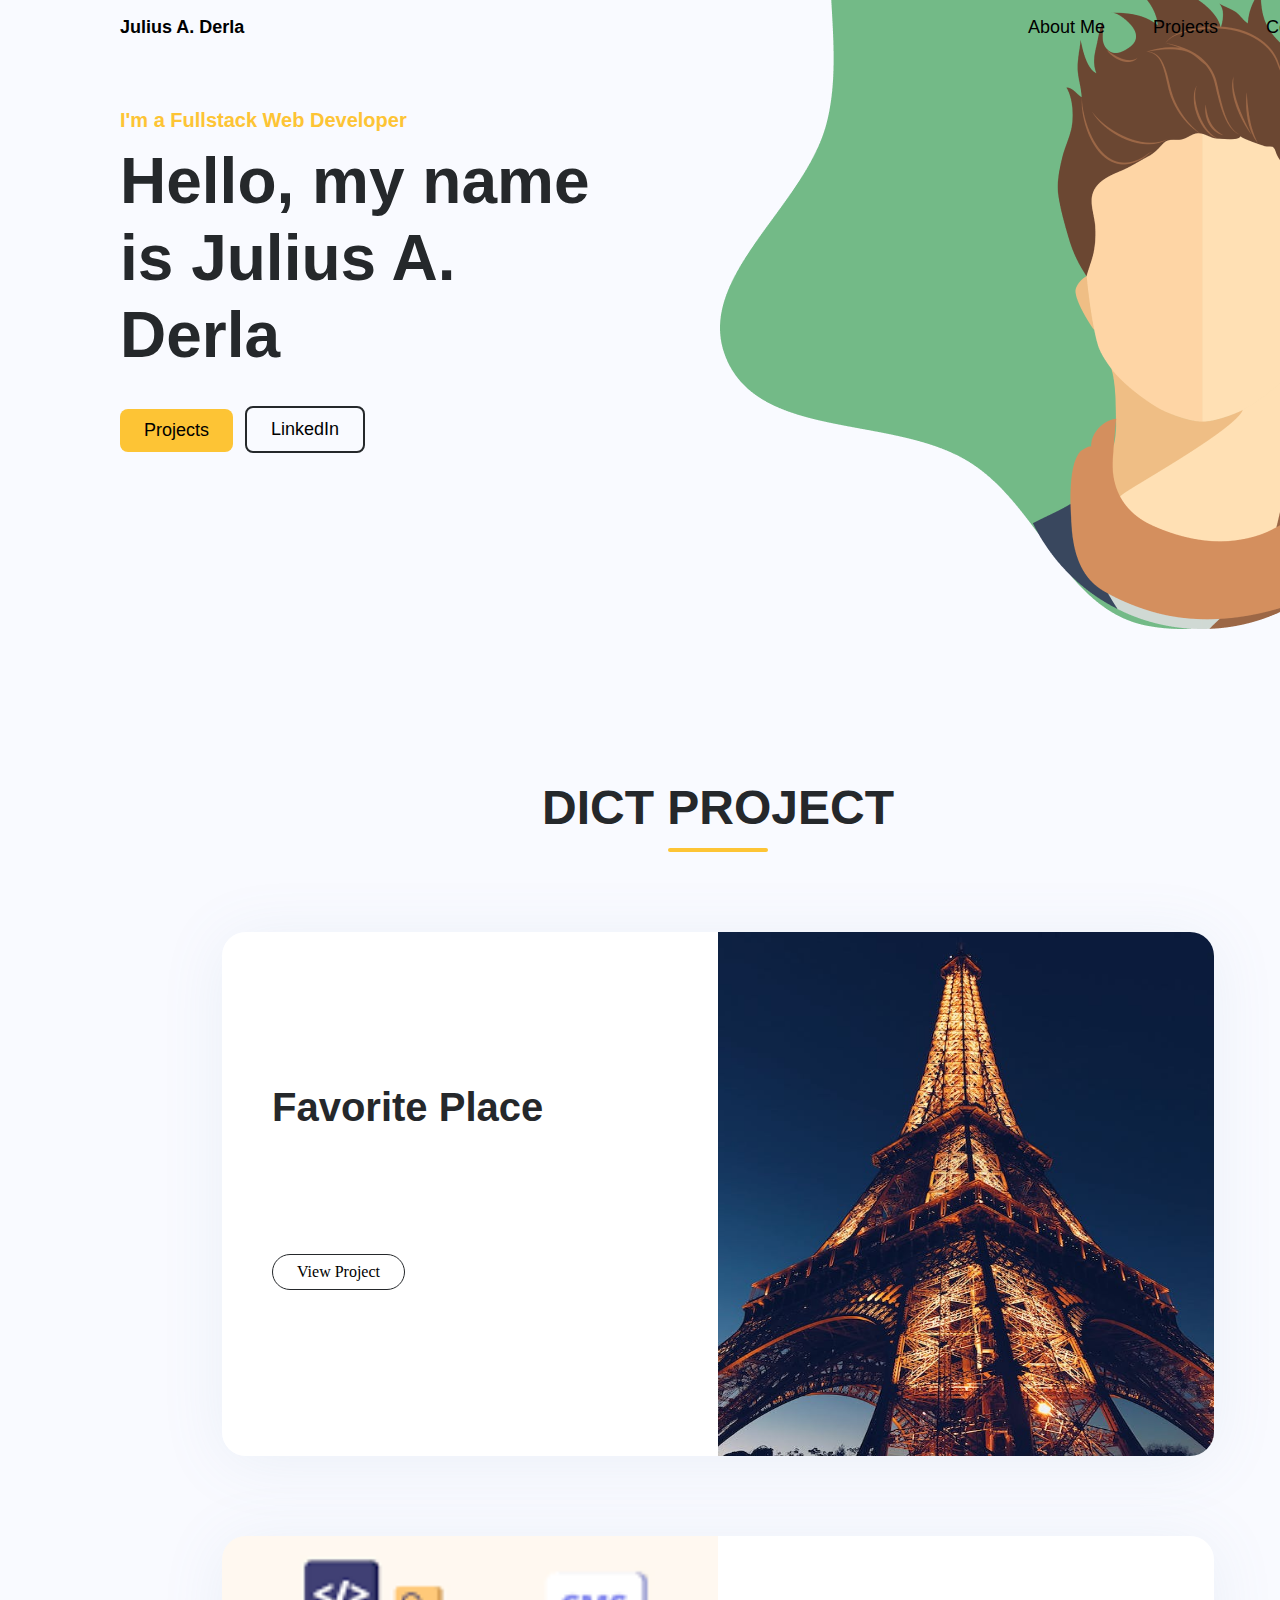
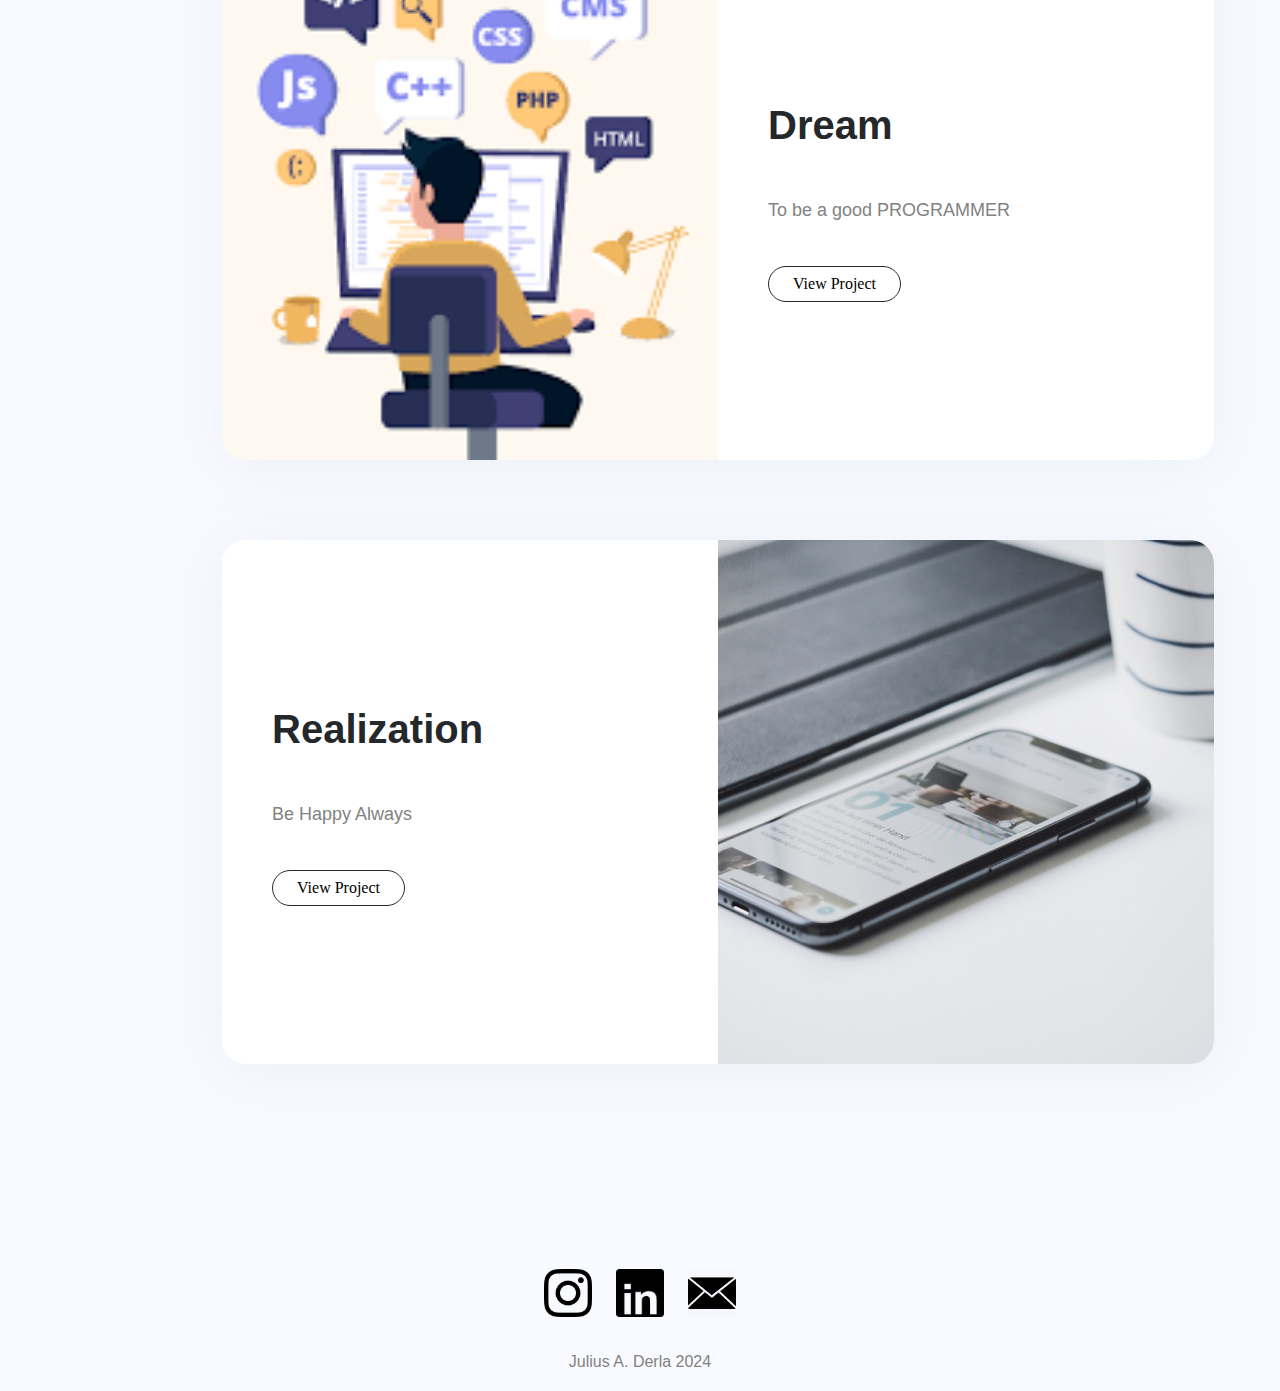
<file: index.html>
<!DOCTYPE html>
<html lang="en">
<head>
    <meta charset="UTF-8">
    <meta name="viewport" content="width=device-width, initial-scale=1.0">
    <title>Static Website</title>
    <link rel="stylesheet" href="style.css">
</head>
<body>
     <div class="container">
        <div class="center">
              <div class="overlap-group">
                <img class="image" src="/img/pic1.png">
                <header class="header">
                  <div class="text-wrapper-2"><a href="#">Julius A. Derla</a></div>
                  <div class="nav">
                    <div class="pad"><a href="#">About Me</a></div>
                    <div class="pad"><a href="#projects">Projects</a></div> <!-- Modified link -->
                    <div class="pad"><a href="#contact">Contacts</a></div>
                  </div>
                </header>
              <div class="intro">
                <div class="UI-UX-designer">I'm a Fullstack Web Developer</div>
                <div class="content">
                  <p class="title">Hello, my name is Julius A. Derla</p>
                  <div class="buttons">
                    <div class="button-primary"><div class="text"><a href="#projects">Projects</a></div></div>
                    <div class="button-secondary"><div class="text-2"><a href="https://www.linkedin.com/in/derla-julius-a-0b53a22a3/" target="_blank">LinkedIn</a></div></div>
                  </div>
                </div>
            </div>
          </div>
          <!-- Projects Section -->
          <div class="projects" id="projects">
            <div class="frame">
              <div class="text-3">DICT PROJECT</div>
              <div class="rectangle"></div>
            </div>
            <!-- Project 1 -->
            <div class="project-1">
              <div class="project-nfo">
                <div class="frame-2">
                  <h2 class="text-4">Favorite Place</h2>
                  <p class="p">
                    
                  </p>
                  <div class="boto-secudrio">
                    <div class="text"><div class="text"><a href="#">View Project</a></div></div>
                  </div>
                </div>
              </div>
              <img class="pexels-elly" src="img/Paris.jpeg" alt="Project Image" />
            </div>
            <!-- Project 2 -->
            <div class="project-2">
              <img class="rectangle-2" src="img/programmer.png" />
              <div class="project-nfo">
                <div class="frame-3">
                  <div class="text-4">Dream</div>
                  <p class="p">To be a good PROGRAMMER</p>
                  <div class="boto-secudrio"><div class="text"><a href="#">View Project</a></div></div>
                </div>
              </div>
            </div>
            <!-- Project 3 -->
            <div class="project-3">
              <div class="project-nfo">
                <div class="frame-3">
                  <div class="text-4">Realization</div>
                  <p class="p">
                     Be Happy Always
                  </p>
                  <div class="boto-secudrio"><div class="text"><a href="#">View Project</a></div></div>
                </div>
              </div>
              <img class="rectangle-2" src="img/picture5.png" />
            </div>
          </div> 
          
      
     
          <!-- Footer -->
          <div class="footer-icons">
            <div class="icons">
              <a href="https://www.instagram.com/" target="_blank"><img class="img" src="img/instagram.png"></a>
              <a href="https://www.linkedin.com/in/derla-julius-a-0b53a22a3/" target="_blank"><img class="img" id="contact" src="img/linkedIn.png"></a>
              <a href="https://mail.google.com/mail/u/0/?pli=1#inbox" target="_blank"><img class="img" src="img/envelope.png"></a>
            </div>
            <div class="text-wrapper">Julius A. Derla 2024</div>
          </div>
        </div>
    </div>
</body>
</html>
</file>
<file: style.css>
body {
    margin: 0;
    padding: 0;
    background-color: #f9faff;
    display: flex;
    flex-wrap: wrap;
    height: 100vh;
}
.container {
    display: flex;
    flex-direction: row;
    justify-content: center;
    width: 100%;
    box-sizing: border-box;
}
.container .center {
    background-color: var(--bg-gray);
    width: 100%;
    max-width: 1440px;
    height: 2991px;
    position: relative;
    box-sizing: border-box;
}
.container .overlap-group {
    position: absolute;
    width: 1440px;
    height: 629px;
    top: 0;
    left: 0;
}
.container .image {
    position: absolute;
    width: 720px;
    height: 629px;
    top: 0;
    left: 720px;
}
.container header {
    position: absolute;
    width: 1440px;
    height: 56px;
    top: 0;
    left: 0;
    text-decoration: none;
    background-color: transparent;
    
}
.container .text-wrapper-2 {
    position: absolute;
    top: 11px;
    left: 120px;
    font-family: "Comfortaa-Bold", Helvetica;
    font-weight: 700;
    color: var(--font-high-emphasis);
    font-size: 18px;
    letter-spacing: 0;
    line-height: 32.4px;
    white-space: nowrap;
    text-decoration: none;
}
.container .nav {
    display: inline-flex;
    align-items: flex-start;
    gap: 48px;
    position: absolute;
    top: 14px;
    left: 1028px;
}
.container a {
    text-decoration: none;
    color: black;
}
.container .pad {
    display: inline-flex;
    flex-direction: column;
    align-items: flex-start;
    gap: 2px;
    position: relative;
    flex: 0 0 auto;
    position: relative;
    width: fit-content;
    margin-top: -1px;
    font-family: "Raleway-Medium", Helvetica;
    font-weight: 500;
    color: var(--font-high-emphasis);
    font-size: 18px;
    letter-spacing: 0;
    line-height: 28px;
    white-space: nowrap;
}
.container .intro {
    display: flex;
    flex-direction: column;
    width: 486px;
    align-items: flex-start;
    gap: 12px;
    position: absolute;
    top: 110px;
    left: 120px;
}
.container .UI-UX-designer {
    position: relative;
    align-self: stretch;
    margin-top: -1.09px;
    font-family: "Nunito-Bold", Helvetica;
    font-weight: 700;
    color: var(--brand-yellow);
    font-size: 20px;
    letter-spacing: 0;
    line-height: normal;
}
.container .content {
    display: inline-flex;
    flex-direction: column;
    align-items: flex-start;
    gap: 32px;
    position: relative;
    flex: 0 0 auto;
}
.container .title {
    position: relative;
    width: 486px;
    margin-top: -1px;
    font-family: var(--title-h1-font-family);
    font-weight: var(--title-h1-font-weight);
    color: var(--font-high-emphasis);
    font-size: var(--title-h1-font-size);
    letter-spacing: var(--title-h1-letter-spacing);
    line-height: var(--title-h1-line-height);
    font-style: var(--title-h1-font-style);
    margin-bottom: 5px;
}
.container .buttons {
    display: inline-flex;
    align-items: flex-start;
    gap: 12px;
    position: relative;
    flex: 0 0 auto;
}
.container .button-primary {
    background-color: var(--brand-yellow);
    display: inline-flex;
    align-items: flex-start;
    padding: 8px 24px;
    position: relative;
    flex: 0 0 auto;
    border-radius: 8px;
    position: relative;
    width: fit-content;
    margin-top: -1px;
    font-family: "Roboto-Medium", Helvetica;
    font-weight: 500;
    color: var(--font-high-emphasis);
    font-size: 18px;
    letter-spacing: 0;
    line-height: 27px;
    white-space: nowrap;
}
.container .button-secondary {
    border: 2px solid;
    border-color: var(--bg-line);
    display: inline-flex;
    align-items: flex-start;
    padding: 8px 24px;
    position: relative;
    flex: 0 0 auto;
    border-radius: 8px;
    width: fit-content;
    margin-top: -4px;
    font-family: "Roboto-Medium", Helvetica;
    font-weight: 500;
    color: var(--font-high-emphasis);
    font-size: 18px;
    line-height: 27px;
    white-space: nowrap;
    position: relative;
    letter-spacing: 0;
}
/* Project Starts */
.container .projects {
    display: inline-flex;
    flex-direction: column;
    align-items: center;
    justify-content: center;
    gap: 80px;
    position: absolute;
    top: 773px;
    left: 222px;
}

.header {
    color: bisque;
}
.container .frame {
    display: inline-flex;
    align-items: center;
    justify-content: center;
    gap: 4px;
    flex: 0 0 auto;
    flex-direction: column;
    position: relative;
}
.container .text-3 {
    width: fit-content;
    margin-top: -1px;
    font-family: var(--title-h2-font-family);
    font-weight: var(--title-h2-font-weight);
    color: var(--font-high-emphasis);
    font-size: var(--title-h2-font-size);
    text-align: center;
    line-height: var(--title-h2-line-height);
    white-space: nowrap;
    position: relative;
    letter-spacing: var(--title-h2-letter-spacing);
    font-style: var(--title-h2-font-style);
}
.container .rectangle {
    position: relative;
    width: 100px;
    height: 4px;
    background-color: var(--brand-yellow);
    border-radius: 2px;
}
/* Project 1 */
.container .project-1 {
    display: flex;
    width: 992px;
    height: 524px;
    align-items: flex-start;
    position: relative;
    border-radius: 24px;
    overflow: hidden;
    box-shadow: 0px 6px 64px #7090b01a;
}
.container .project-nfo {
    position: relative;
    width: 496px;
    height: 524px;
    background-color: var(--bg-white);
}

.container .frame-2 {
    display: flex;
    flex-direction: column;
    width: 407px;
    align-items: flex-start;
    gap: 24px;
    position: relative;
    margin-top: 146px;
    margin-left: 50px;
}
.container .text-4,
.container .p {
    align-self: stretch;
    position: relative;
    letter-spacing: 0;
}
.container .text-4 {
    margin-top: -1px;
    font-family: "Playfair Display-Bold", Helvetica;
    font-weight: 700;
    color: var(--font-high-emphasis);
    font-size: 40px;
    line-height: 60px;
}
.container .p {
    font-family: "Nunito-Regular", Helvetica;
    font-weight: 400;
    color: var(--font-medium-emphasis);
    font-size: 18px;
    line-height: 27px;
}
.container .boto-secudrio {
    display: inline-flex;
    align-items: flex-start;
    padding: 8px 24px;
    position: relative;
    flex: 0 0 auto;
    border-radius: 24px;
    border: 1px solid var(--font-high-emphasis);
}
.container .pexels-elly {
    position: relative;
    width: 496px;
    height: 524px;
}
/* Project 2 and Project 3 */
.container .project-2,
.container .project-3 {
    display: inline-flex;
    height: 524px;
    align-items: flex-start;
    position: relative;
    border-radius: 24px;
    overflow: hidden;
    box-shadow: 0px 6px 64px #7090b01a;
}
.container .rectangle-2 {
    position: relative;
    width: 496px;
    height: 524px;
    object-fit: cover;
}
.container .frame-3 {
    display: flex;
    width: 407px;
    align-items: flex-start;
    gap: 24px;
    top: 160px;
    left: 50px;
    flex-direction: column;
    position: relative;
}
/* Footer Styles */
.container .footer-icons {
    display: inline-flex;
    flex-direction: column;
    gap: 32px;
    position: absolute;
    bottom: 20px; 
    left: 50%; 
    transform: translateX(-50%); 
}
.container .icons {
    display: inline-flex;
    align-items: flex-start;
    gap: 24px;
    position: relative;
    flex: 0 0 auto;
}
.container .img {
    position: relative;
    width: 48px;
    height: 48px;
}
.container .text-wrapper {
    position: relative;
    width: fit-content;
    margin: auto;
    font-family: "Nunito-Regular", Helvetica;
    font-weight: 400;
    color: var(--font-medium-emphasis);
    font-size: 16px;
    letter-spacing: 0;
    line-height: normal;
}
:root {
    --brand-yellow: rgba(253, 196, 53, 1);
    --bg-gray: rgba(249, 250, 255, 1);
    --bg-white: rgba(255, 255, 255, 1);
    --bg-line: rgba(37, 40, 43, 1);
    --font-high-emphasis: rgba(37, 40, 43, 1);
    --font-medium-emphasis: rgba(130, 130, 130, 1);
    --font-low-emphasis: rgba(154, 159, 168, 1);
    --title-h1-font-family: "PlayfairDisplay-Bold", Helvetica;
    --title-h1-font-weight: 700;
    --title-h1-font-size: 64px;
    --title-h1-letter-spacing: 0px;
    --title-h1-line-height: 120.00000476837158%;
    --title-h1-font-style: normal;
    --title-h2-font-family: "PlayfairDisplay-Bold", Helvetica;
    --title-h2-font-weight: 700;
    --title-h2-font-size: 48px;
    --title-h2-letter-spacing: 0px;
    --title-h2-line-height: 72px;
    --title-h2-font-style: normal;
    --body-24px-font-family: "Nunito-Regular", Helvetica;
    --body-24px-font-weight: 400;
    --body-24px-font-size: 24px;
    --body-24px-letter-spacing: 0px;
    --body-24px-line-height: 36px;
    --body-24px-font-style: normal;
    --body-18px-font-family: "Raleway-Medium", Helvetica;
    --body-18px-font-weight: 500;
    --body-18px-font-size: 18px;
    --body-18px-letter-spacing: 0px;
    --body-18px-line-height: 28px;
    --body-18px-font-style: normal;
}
</file>
